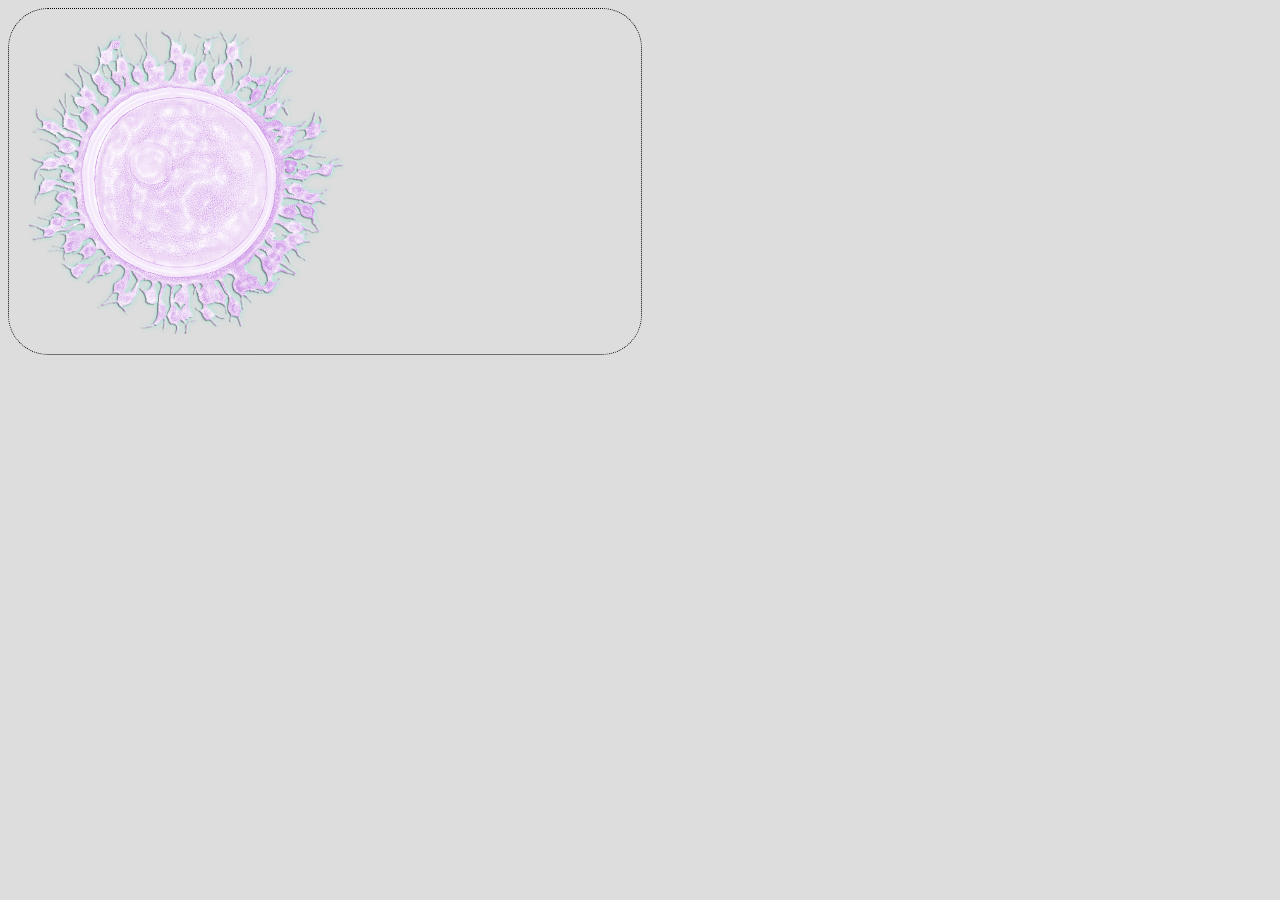
<file: basic/index.html>
<html>
	<head>
		<title>Nahee's website</title>
		<link rel="stylesheet" type="text/css" href="css/style.css">
	</head>
	<body>
		<div class="main_div">
			<img src="img/ovum.png" id="img1">
		</div>
	</body>
</html>
</file>
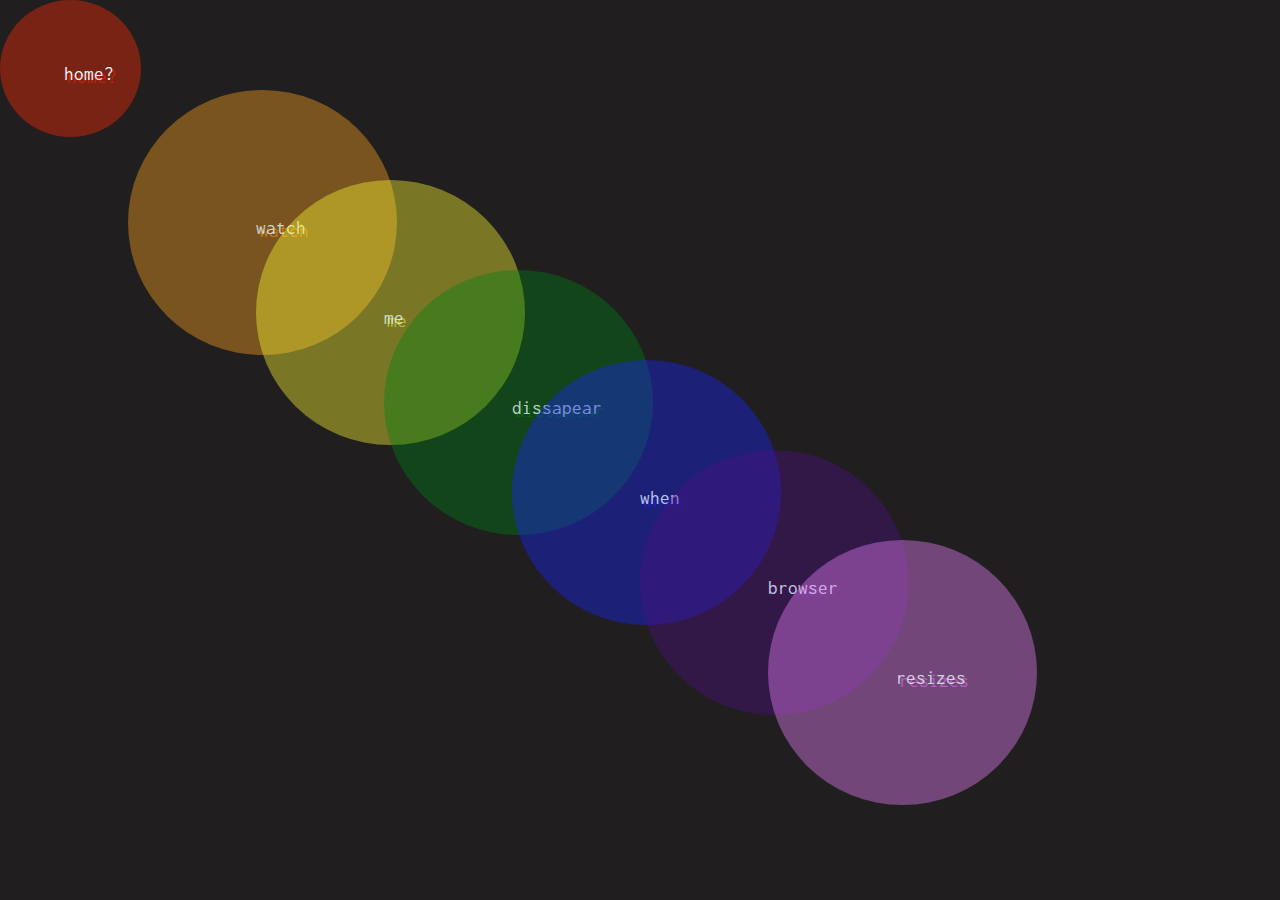
<file: week5/index.html>
<!DOCTYPE html>
<html>
	<head>
		<title>responsive colors</title>
		<link rel=icon href="https://www.freeiconspng.com/uploads/simple-colored-particle-lights-png-26.png" >
		<link rel="stylesheet" type="text/css" href="css/style.css">
		<link href="https://fonts.googleapis.com/css2?family=Inconsolata:wght@900&display=swap" rel="stylesheet">
		<style>
		
	a:link {
  text-decoration: none;
}

a:visited {
  text-decoration: none;
}

a:hover {
  text-decoration: none;
}

a:active {
  text-decoration: none;
}
		</style>
	</head>
	<body link="#EDF7FE" vlink="#EDF7FE" alink="#EDF7FE">
		<div class="color1"><a href="https://raymusa.github.io/">home?</a>
		</div>
		<div class="color2">watch
		</div>
		<div class="color3">me
		</div>
		<div class="color4">dissapear
		</div>
		<div class="color5">when
		</div>
		<div class="color6">browser
		</div>
		<div class="color7">resizes
		</div>
		<div id="landing_animation_container">
			
			</div>
	</div>
	</body>
</html>
</file>
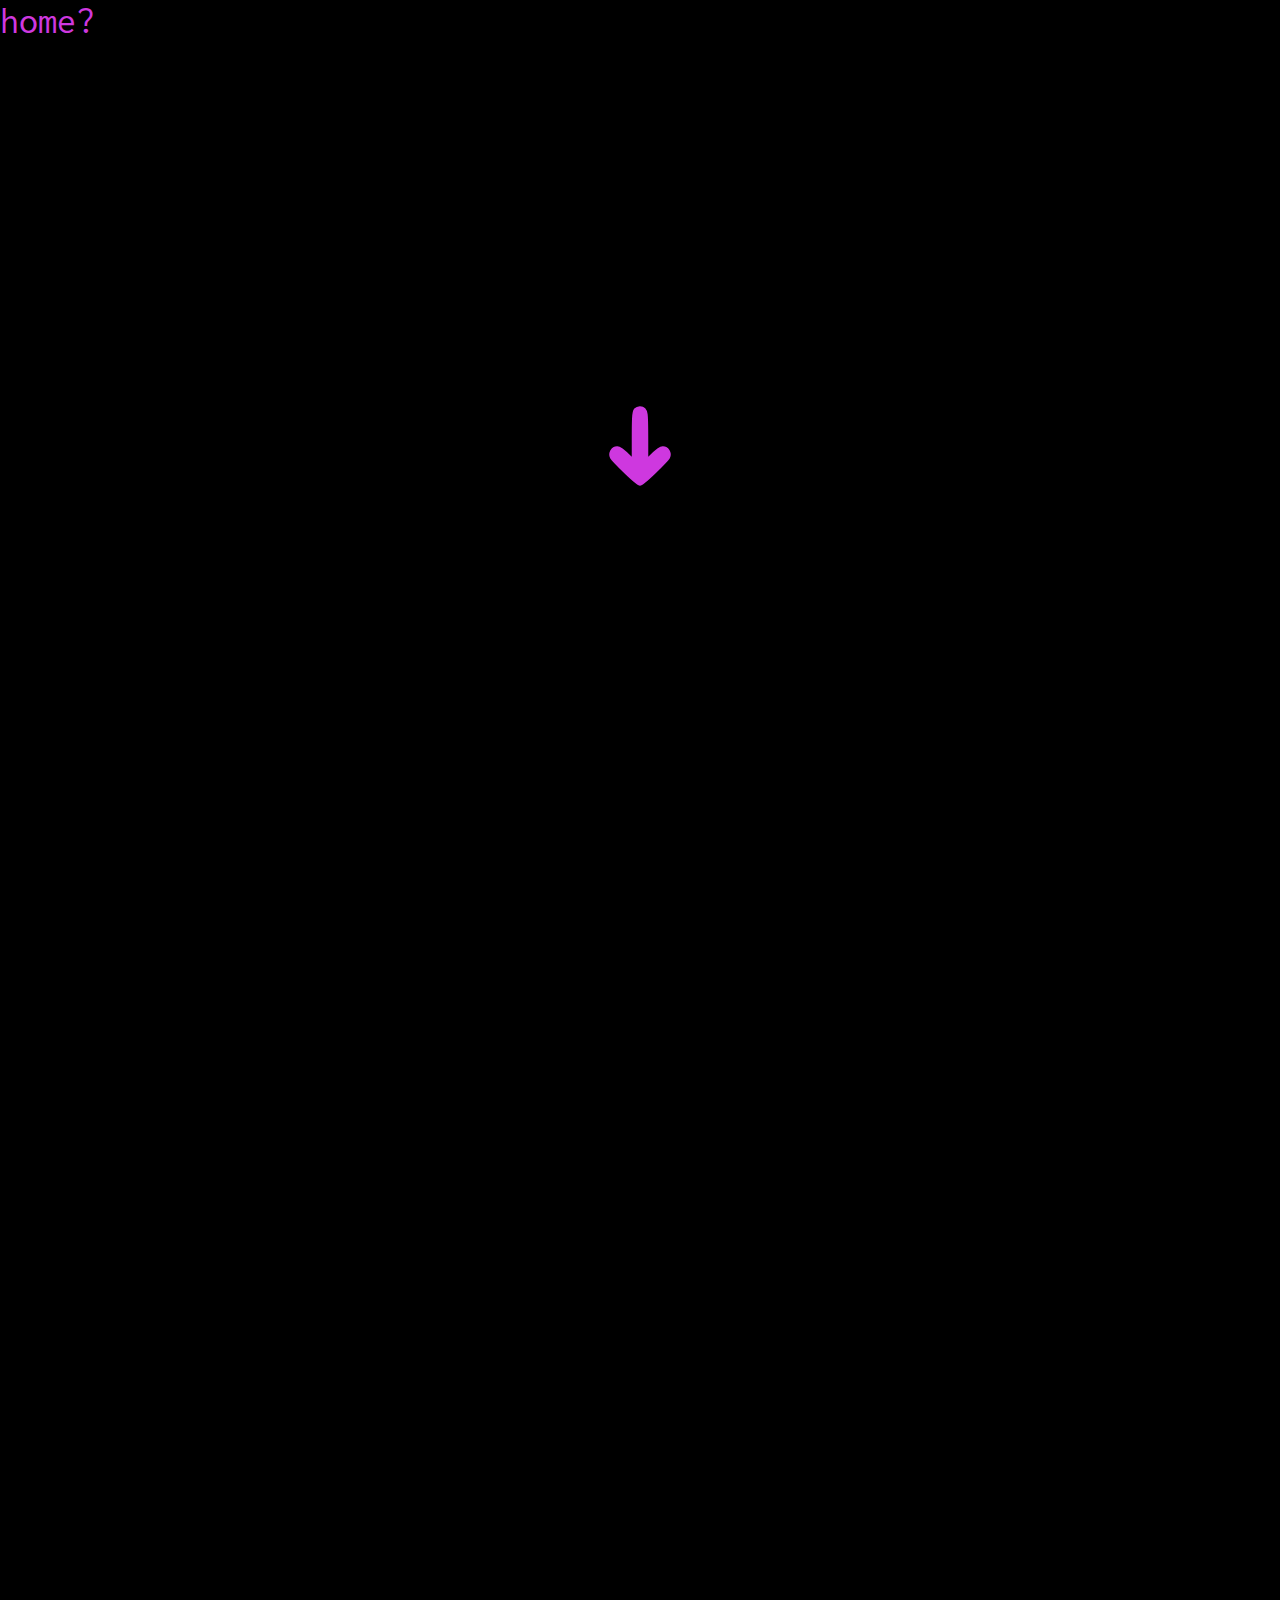
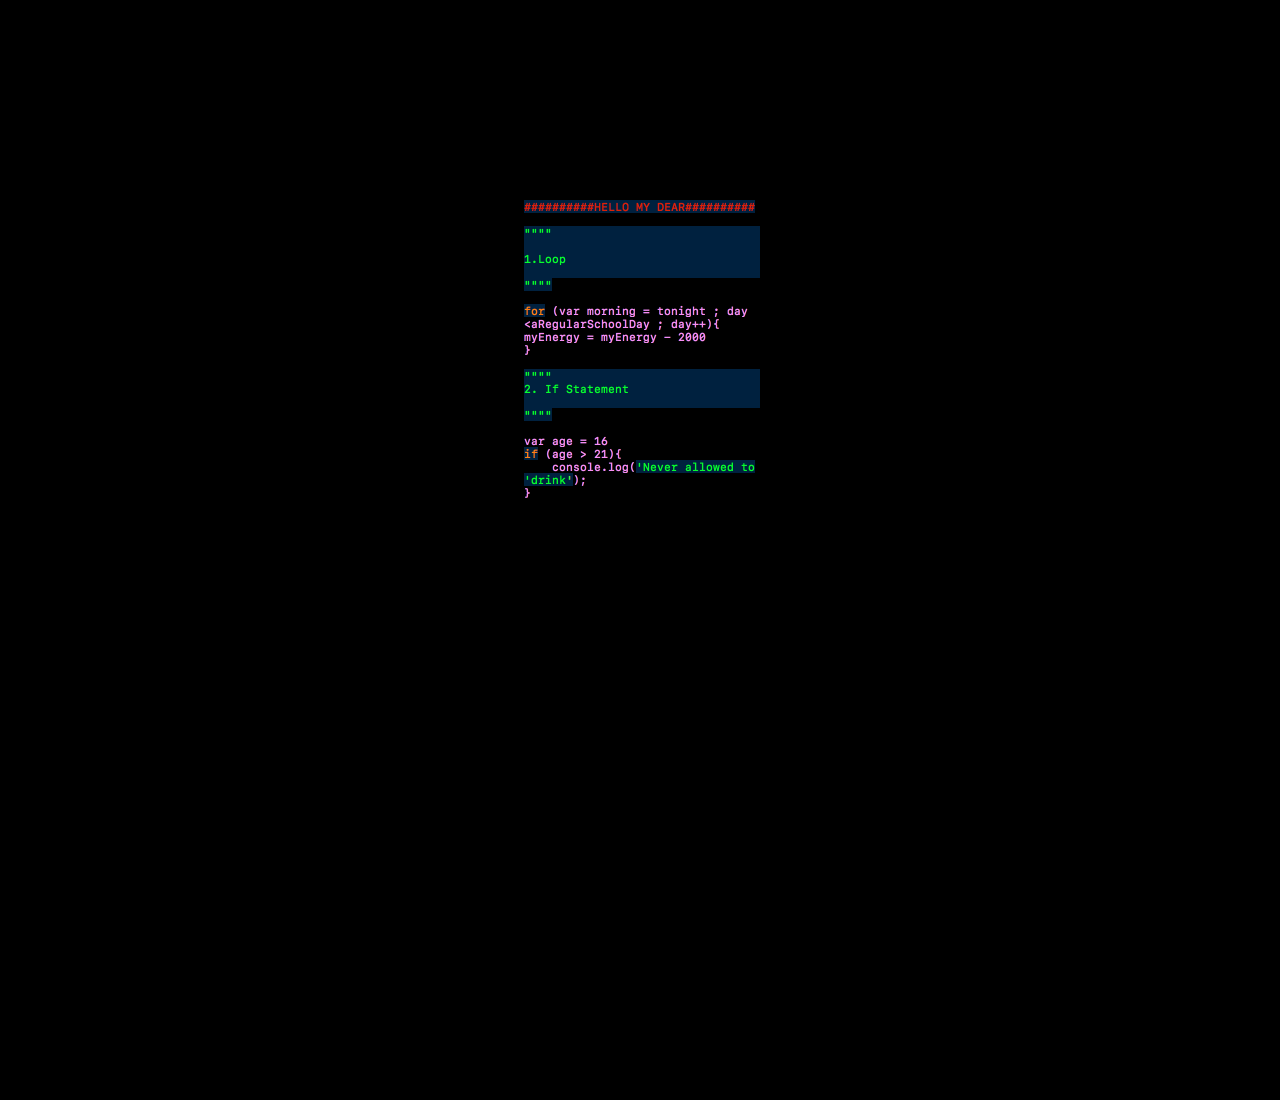
<file: index_1.html>
<!DOCTYPE html>
<html>
<head>
	<title>my codepoem</title>
	<link rel=icon href="https://cdn-0.macobserver.com/imgs/tmo_articles/Exec_icon2.jpg" sizes="16x16">
	<link href="https://fonts.googleapis.com/css2?family=Inconsolata:wght@900&display=swap" rel="stylesheet">
	<style type="text/css">
		body{
			margin:0px;
		}

		#space1 {
			position: relative;
		  	background-color: black;
			font-family: 'Inconsolata', monospace;
			font-size: 3vw;
		}
		#space2 {
			position: relative;
		  	background-color: black;
		}
		#space3 {
			position: relative;
		  	background-color: black;
		}
		@keyframes updown {
		  0% {
		    top: 50%;
		  }

		  50% {
		    top: 52%;
		  }

		  100% {
		    top: 50%;
		  }
a:link {
  text-decoration: none;
}

a:visited {
  text-decoration: none;
}

a:hover {
  text-decoration: none;
}

a:active {
  text-decoration: none;
}
		}
		#svg_container1{
			cursor: pointer;
			margin: 0;
			position: absolute;
			stroke:#CE38DF;
			stroke-width:8.5px;
			top: 50%;
			left: 50%;
			transform: translate(-50%, -50%);
			animation: updown 1s ease infinite;
		}

		#svg_container2{
			cursor: pointer;
			margin: 0;
			position: absolute;
			top: 50%;
			left: 50%;
			transform: translate(-50%, -50%);
			padding:5px;
		}
		#svg_container3{
			cursor: pointer;
			margin: 0;
			position: absolute;
			text-align: center;
			top: 50%;
			left: 50%;
			transform: translate(-50%, -50%);
		}
		#pump {
		    fill: none;
		    stroke:#CE38DF;
		    stroke-width: 5px;
		    stroke-dasharray: 1200px;
		    stroke-dashoffset: 1500px;
		}
		.img {
			margin-center: 0px;
			text-align: center;
			
			
		}
		.svg_drawing_animation{
			
			animation: move 6s linear forwards;  
		    animation-delay: .2s;
		}

		@keyframes move {
		    100% {
		        stroke-dashoffset: 0;
		    }
		}

	</style>
</head>
<body link="#CE38DF" vlink="#CE38DF" alink="#CE38DF">
	<div id="space1">
	<a href="https://raymusa.github.io/" style="text-decoration:none">home?</a>
		<div id="svg_container1" onClick="pageScrollDown()">
			<svg id="Layer_1" data-name="Layer 1" xmlns="http://www.w3.org/2000/svg" width="96" height="96" viewBox="0 0 96 96"><path d="M45.2,13.2c-.9.9-1.2,8.5-1.2,28.2V68.5l-8.3-8.3c-5.3-5.3-9-8.2-10.4-8.2a4,4,0,0,0-3.4,5.7C23.5,60.6,46.6,83,48,83S72.5,60.6,74.1,57.7A4,4,0,0,0,70.7,52c-1.4,0-5.1,2.9-10.4,8.2L52,68.5V41.4C52,13.6,51.8,12,48,12A4.42,4.42,0,0,0,45.2,13.2Z"/></svg>
		</div>
	</div>
	<div id="space2">
		<div id="svg_container2" onClick="pageScrollDown2()">
		<svg id="svg" data-name="Layer 1" xmlns="http://www.w3.org/2000/svg" width="96" height="96" viewBox="0 0 96 96"><path id="pump"d="M8,48V84H88V12H8Zm72-8V60H16V20H80ZM56,72v4H16V68H56Zm15-2.5a4,4,0,0,1-1.2,5.9c-3.5,2.2-7.4-2.7-4.8-5.9A3.87,3.87,0,0,1,71,69.5Z"/></svg>
		 </div>
	</div>
	<div id="space3">
		<div id="svgcontainer3" onClick="pageScrollUp()">
			<div class="img">
				<img src="css/codepoem.png" height="300" width="240" >
			</div>
		 </div>
	</div>
	<script type="text/javascript">
		/* code for set full window height for each div#space1, space2, space3 */
		/* to get window's height, use 'window.innerHeight' */
		var space1 = document.getElementById("space1");
		space1.style.height = window.innerHeight + "px";
		var space2 = document.getElementById("space2");
		space2.style.height = window.innerHeight + "px";
		var space3 = document.getElementById("space3");
		space3.style.height = window.innerHeight + "px";

		/* implement automatic scroll */
		/* these functions below are called when each div#space1, div#space2, div#space3 is clicked */
		/* To move scroll down to specific point, use 'window.scrollBy([x],[y])' */
		function pageScrollDown() {
		    window.scrollBy(0,window.innerHeight);
		}
		function pageScrollDown2() {
		    window.scrollBy(0,window.innerHeight*2);
		}
		/* To move scroll up to the top, use 'document.documentElement.scrollTop = 0' */
		/* 'window.scrollBy' only works when the scroll is incremented(when scrolling down) */
		function pageScrollUp() {
		    document.documentElement.scrollTop = 0;
		}

		/* when we want to trigger something by user's activity, we use 'document.addEventLister' */
		/* to get more info about the triggers other than 'scroll', plz visit here */
		/* this code below will let browser draw pump svg logo when an user scrolls down and gets to the part where the svg is located. */
		/* detailed explanation is on the class doc */
		document.addEventListener('scroll', function (e) {
			var pumpSvgContainer = document.getElementById("svg_container2");
			var scrolledTop  = window.pageYOffset + window.innerHeight;
			var pumpSvgContainerOffset = window.innerHeight + pumpSvgContainer.offsetTop;
			var isPumpVisible = scrolledTop > pumpSvgContainerOffset;
			if (isPumpVisible) {
				document.getElementById('pump').classList.add('svg_drawing_animation');
			}
		});
		
	</script>

</body>
</html>
</file>
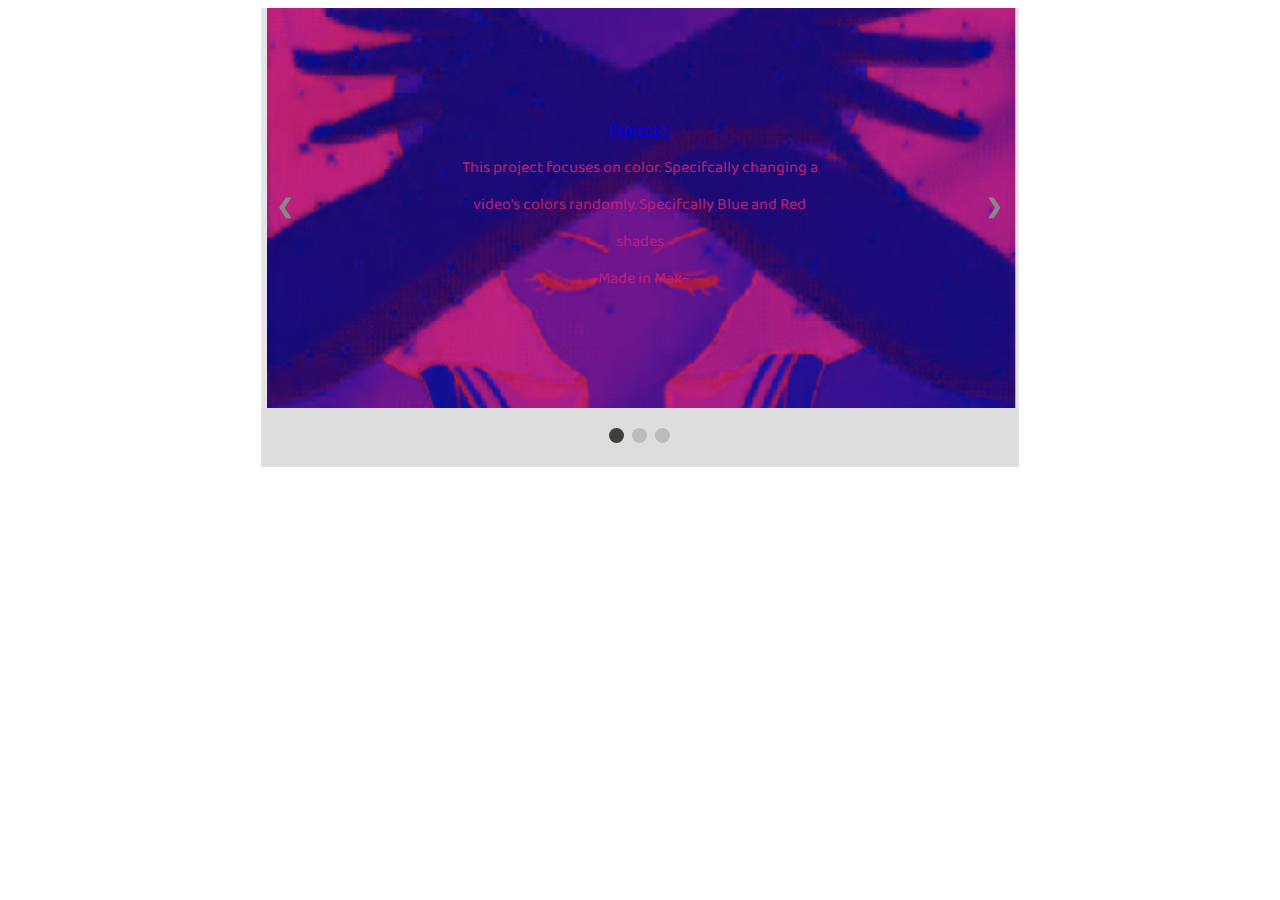
<file: slideshow_with_indicator/slide.html>
<!DOCTYPE html>
<html>
<head>
	<link rel="icon" href="https://cdn2.iconfinder.com/data/icons/set-of-menu-icon/512/menu_dots_navigaton_Continue_dot-512.png" sizes="16x16">
<style>

.slideshow-container {
  width: 60%;
  position: relative;
  background: #f1f1f1f1;
  margin:0px auto;
}

.mySlides {
  display: none;
  height: 400px;
  text-align: center;
}

#slide1{
  background-image: url('myportfolio/portfolio0.png');
  background-size: cover;
  background-position: center;
color: #BF2177;
	font-family: 'Baloo Tammudu 2', cursive;
}

#slide2{
  background-image: url('myportfolio/portfolio1.png');
  background-size: cover;
  background-position: center;
color: #E8E496;
	font-family: 'Roboto Mono', monospace;
	
}

#slide3{
  background-image: url('myportfolio/portfolio3.png');
  background-size: cover;
  background-position: center;
	color: #047112;
	font-family: 'Play', sans-serif;
}

.layer_contents{
  margin: 0;
  position: absolute;
  top: 50%;
  left: 50%;
  transform: translate(-50%, -50%);
}

.prev, .next {
  cursor: pointer;
  position: absolute;
  top: 50%;
  width: auto;
  margin-top: -30px;
  padding: 16px;
  color: #888;
  font-weight: bold;
  font-size: 20px;
  border-radius: 0 3px 3px 0;
}

.next {
  position: absolute;
  right: 0;
  border-radius: 3px 0 0 3px;
}

.prev:hover, .next:hover {
  background-color: rgba(244,49,218,1.00);
  color: white;
}

/* The dot/bullet/indicator container */
.dot-container {
    text-align: center;
    margin:0px auto;
    padding: 20px 0 20px 0;
    background: #ddd;
    width: 60%;
}

/* The dots/bullets/indicators */
.dot {
  cursor: pointer;
  height: 15px;
  width: 15px;
  margin: 0 2px;
  background-color: #bbb;
  border-radius: 50%;
  display: inline-block;
  transition: background-color 0.6s ease;
}

/* Add a background color to the active dot/circle */
.active, .dot:hover {
  background-color: #3F3F3C;
}

</style>
<link href="https://fonts.googleapis.com/css2?family=Baloo+Tammudu+2:wght@800&display=swap" rel="stylesheet">
<link href="https://fonts.googleapis.com/css2?family=Roboto+Mono:wght@700&display=swap" rel="stylesheet">
<link href="https://fonts.googleapis.com/css2?family=Play:wght@700&display=swap" rel="stylesheet">
<body>
<div >
<div class="slideshow-container">

<div id="slide1" class="mySlides">
  <div class="layer">
    <div class="layer_contents">
		<p class="author"><a href="https://www.youtube.com/watch?v=61D_IHY_l7Q">Project 1</a><br>
		  This project focuses on color. Specifcally changing a video's colors randomly. Specifcally Blue and Red shades<br>
		  ~Made in Max~</p>
    </div>
  </div>
  
</div>

<div id="slide2" class="mySlides">
  <div class="layer">
    <div class="layer_contents">
      <p class="author"><a href="https://raymusa.github.io/aboutpage/index.html">Project 2</a><br>
		This project is my about page on my homepage. I customized to look like an old Windows 98 desktop</p>
    </div>
  </div>
</div>

<div id="slide3" class="mySlides">
  <div class="layer">
    <div class="layer_contents">
      <p class="author"><a href="https://www.youtube.com/watch?v=m1lE5eM8swc">Project 3</a><br>
		This project tracks mousedata to control how the sounds and colors change</p>
    </div>
  </div>
</div>

<a class="prev" onclick="setIndexFromSideButton(-1)">❮</a>
<a class="next" onclick="setIndexFromSideButton(1)">❯</a>

</div>

<div class="dot-container">
  <span class="dot" onclick="currentSlide(1)"></span> 
  <span class="dot" onclick="currentSlide(2)"></span> 
  <span class="dot" onclick="currentSlide(3)"></span> 
</div>
</div>

<script>
var slideIndex = 1;
showSlides(slideIndex);

function setIndexFromSideButton(n){
  slideIndex = slideIndex + n;
  showSlides();
}

function currentSlide(n) {
  slideIndex = n;
  showSlides();
}

function showSlides() {
  var i;
  var slides = document.getElementsByClassName("mySlides");
  var dots = document.getElementsByClassName("dot");
  if (slideIndex > slides.length) {slideIndex = 1}    
  if (slideIndex < 1) {slideIndex = slides.length}
  for (i = 0; i < slides.length; i++) {
      slides[i].style.display = "none";  
  }
  for (i = 0; i < dots.length; i++) {
      dots[i].className = dots[i].className.replace(" active", "");
  }
  slides[slideIndex-1].style.display = "block";  
  dots[slideIndex-1].className += " active";
}
</script>

</body>
</html>
</file>
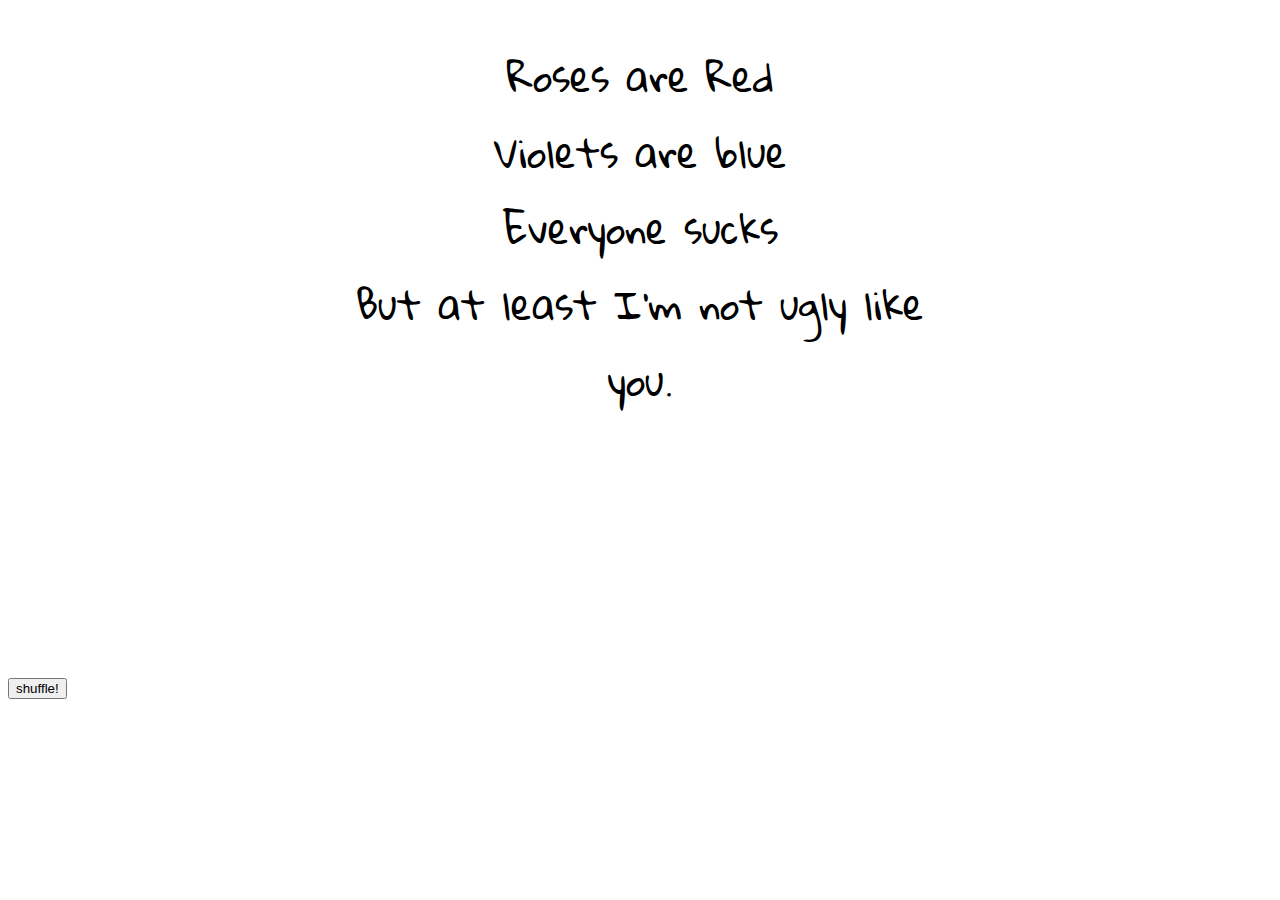
<file: week9/console_event.html>
<!DOCTYPE html>
<html>
<head>
	<link rel="icon" href="https://cdn2.iconfinder.com/data/icons/player-app-icons/512/play-512.png" sizes="16x16">
	<link rel="stylesheet" type="text/css" href="con.css">
	<link href="https://fonts.googleapis.com/css2?family=Gloria+Hallelujah&display=swap" rel="stylesheet">
</head>
<body>
<div id= "poem">
<p>
Roses are Red<br>
Violets are blue<br>
Everyone sucks <br>
But at least I'm not <span id="word?">ugly</span> like you. 
</p>
</div>

<button onclick="myFunction()">
shuffle!
</button>

<script>
 
function myFunction(){
  var randomNumber = Math.random();
  var chosenWord = "";
  var bgColor = "";
	
if (randomNumber > 0.5){
	chosenWord = "smelly";
    bgColor = "brown";
  }
else{
    chosenWord = "musty";
    bgColor = "green";
  }
	
  var life = document.getElementById("word?");
  var poem = document.getElementById("poem");

  life.innerHTML = chosenWord;
  poem.style.backgroundColor = bgColor;

  console.log(randomNumber);
}
</script>
</body>
</html>
</file>
<file: basic/css/style.css>
body{
	background-color: #dddddd;
}

.main_div{
	width: 50%;
	background-color: transparent;
	border-radius: 40px;
	border:1px dotted black;
}

#img1{
	width: 50%;
	padding: 20px;
}
</file>
<file: week5/css/style.css>
body{
	background-color:#201E1E;
	width:100vw;
	height:100vh;
    padding: 0;
    margin: 0;
	font-family: 'Inconsolata', monospace;
	font-size:1.5vw;
	
}
.color1{
	position:absolute;
	top:0%;
	left:0%;
	padding:5%;
	width:1vw;
	height:1vh;
	text-align: center;
	text-shadow: 3px 3px rgba(254,42,5,.5);
	color:rgba(237,247,254,.8);
	background-color:rgba(254,42,5,.4);
	border-radius:50%;
}
.color2{
	
	position:absolute;
	top:10%;
	left:10%;
	padding:10%;
	width:1vw;
	height:1vh;
	text-align: center;
	text-shadow: 3px 3px rgba(255,165,30,.5);
	color:rgba(237,247,254,.8);
	background-color:rgba(255,165,30,.4);
	border-radius:50%;
}
.color3{
	position:absolute;
	top:20%;
	left:20%;
	padding:10%;
	width:1vw;
	height:1vh;
	text-align: center;
	text-shadow: 3px 3px rgba(254,253,50,.5);
	color:rgba(237,247,254,.8);
	background-color:rgba(254,253,50,.4);
	border-radius:50%;
}
.color4{
	position:absolute;
	top:30%;
	left:30%;
	padding:10%;
	width:1vw;
	height:1vh;
	text-align: center;
	text-shadow: 3px 3px rgba(0,127,19,.5);
	color:rgba(237,247,254,.8);
	background-color:rgba(0,127,19,.4);
	border-radius:50%;
}
.color5{
	position:absolute;
	top:40%;
	left:40%;
	padding:10%;
	width:1vw;
	height:1vh;
	text-align: center;
	text-shadow: 3px 3px rgba(26,34,252,.5);
	color:rgba(237,247,254,.8);
	background-color:rgba(26,34,252,.4);
	border-radius:50%;
}
.color6{
	
	position:absolute;
	top:50%;
	left:50%;
	padding:10%;
	width:1vw;
	height:1vh;
	text-align: center;
	text-shadow: 3px 3px rgba(75,15,130,.5);
	color:rgba(237,247,254,.8);
	background-color:rgba(75,15,130,.4);
	border-radius:50%;
}
.color7{
	position:absolute;
	top:60%;
	left:60%;
	padding:10%;
	width:1vw;
	height:1vh;
	text-align: center;
	text-shadow: 3px 3px rgba(238,130,298,.5);
	color:rgba(237,247,254,.8);
	background-color:rgba(238,130,298,0.4);
	border-radius:50%;
}
	#landing_animation_container{
	width: 100%;
	height: 100%;
	background-image:url("https://media.giphy.com/media/JrkEfJ9wVZjjKwgKxz/giphy.gif");
	background-size:100vw 100vh;
	position: fixed;
	top:0%;
	left:0%;
	z-index: 0;
	animation-name: background_animation;
	animation-duration: 13s;
	animation-fill-mode:forwards;
	animation-delay: 1s;
	
}

@keyframes background_animation {
	0%   { opacity: 1; }
	99%  { opacity: 0; z-index: 0;}
	100% { opacity: 0; z-index: -1;}
}
body{
	overflow:hidden;
}

@media only screen and (min-width:0px) and (max-width:180px){
	.color1{
		display:none;
	}
	.color2{
		display:none;
	}
	.color3{
		display:none;
	}
	.color4{
		display:none;
	}
	.color5{
		display:none;
	}
	.color6{
		display:none;
	}
	.color7{
		display:none;
	}	
}
@media only screen and (min-width:180px) and (max-width:360px){
	.color2{
		display:none;
	}
	.color3{
		display:none;
	}
	.color4{
		display:none;
	}
	.color5{
		display:none;
	}
	.color6{
		display:none;
	}
	.color7{
		display:none;
	}
	}
@media only screen and (min-width:360px) and (max-width: 540px) {
	.color2{
	position:absolute;
	top:10%;
	left:10%;
	padding:38%;
	width:16vw;
	height:16vh;
	}
	.color3{
		display:none;
	}
	.color4{
		display:none;
	}
	.color5{
		display:none;
	}
	.color6{
		display:none;
	}
	.color7{
		display:none;
	}
	}
@media only screen and (min-width:540px) and (max-width:720px) {
	.color2{
	position:absolute;
	top:10%;
	left:10%;
	padding:35%;
	width:9vw;
	height:9vh;
	}
	.color3{
	position:absolute;
	top:20%;
	left:20%;
	padding:35%;
	width:9vw;
	height:9vh;
	}
	.color4{
		display:none;
	}
	.color5{
		display:none;
	}
	.color6{
		display:none;
	}
	.color7{
		display:none;
	}
	}
@media only screen and (min-width:720px) and (max-width:900px) {
	.color1{
	position:absolute;
	top:0%;
	left:0%;
	padding:6%;
	width:1vw;
	height:1vh;
	}
	.color2{
	position:absolute;
	top:10%;
	left:10%;
	padding:30%;
	width:7vw;
	height:7vh;
	}
	.color3{
	position:absolute;
	top:20%;
	left:20%;
	padding:30%;
	width:7vw;
	height:7vh;
	}
	.color4{
	position:absolute;
	top:30%;
	left:30%;
	padding:30%;
	width:7vw;
	height:7vh;
	}
	.color5{
		display:none;
	}
	.color6{
		display:none;
	}
	.color7{
		display:none;
	}
	}
@media only screen and (min-width:900px) and (max-width:1080px) {
	.color2{
	position:absolute;
	top:10%;
	left:10%;
	padding:25%;
	width:5vw;
	height:5vh;
	}
	.color3{
	position:absolute;
	top:20%;
	left:20%;
	padding:25%;
	width:5vw;
	height:5vh;
	}
	.color4{
	position:absolute;
	top:30%;
	left:30%;
	padding:25%;
	width:5vw;
	height:5vh;
	}
	.color5{
	position:absolute;
	top:40%;
	left:40%;
	padding:25%;
	width:5vw;
	height:5vh;
	}
	.color6{
		display:none;
	}
	.color7{
		display:none;
	}
	}
@media only screen and (min-width:1080px) and (max-width:1260px) {
	.color2{
	position:absolute;
	top:10%;
	left:10%;
	padding:15%;
	width:2vw;
	height:2vh;
	}
	.color3{
	position:absolute;
	top:20%;
	left:20%;
	padding:15%;
	width:2vw;
	height:2vh;
	}
	.color4{
	position:absolute;
	top:30%;
	left:30%;
	padding:15%;
	width:2vw;
	height:2vh;
	}
	.color5{
	position:absolute;
	top:40%;
	left:40%;
	padding:15%;
	width:2vw;
	height:2vh;
	}
	.color6{
	position:absolute;
	top:50%;
	left:50%;
	padding:15%;
	width:3vw;
	height:3vh;
	}
	.color7{
		display:none;
	}
	}
@media only screen and (min-width:1260px) {	
	}
</file>
<file: week9/con.css>
#poem{
	margin: 0 auto;
	width: 50vw;
	height: 50vw;
	font-family: 'Gloria Hallelujah', cursive;
	text-align: center;
	font-size: 3vw;
}
</file>
